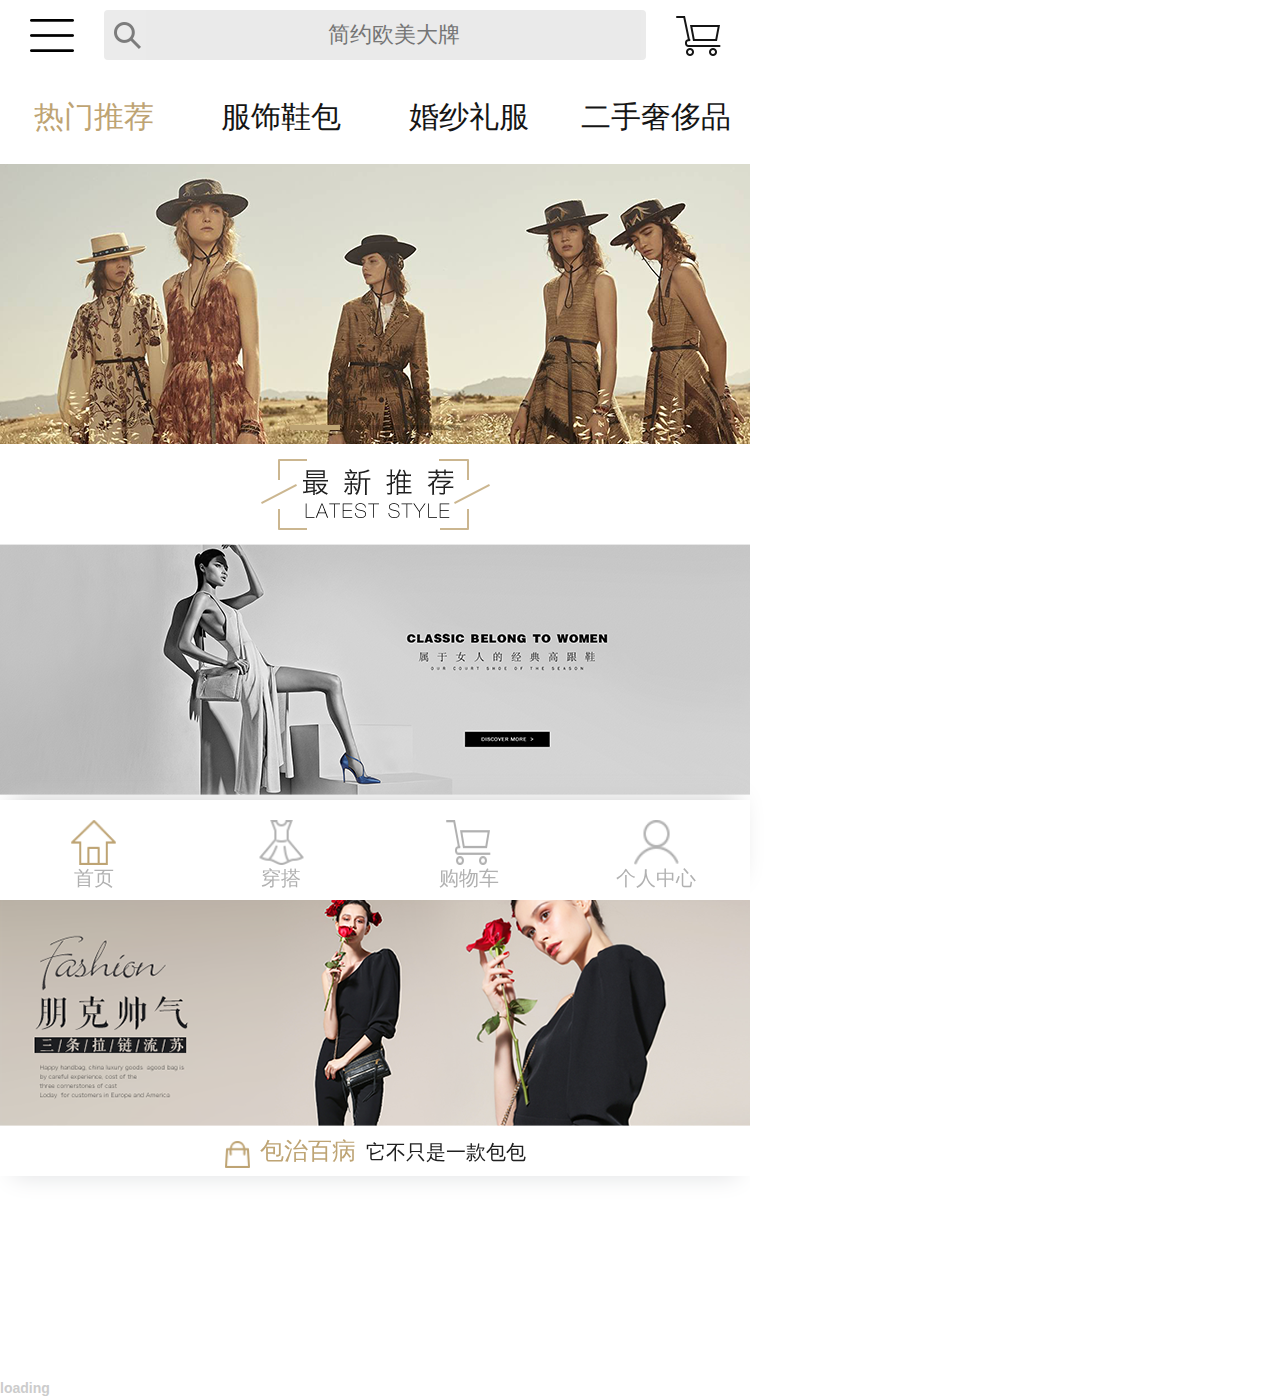
<file: home.html>
<!DOCTYPE html>
<html lang="en">

<head>
    <meta charset="UTF-8">
    <meta name="viewport" content="width=device-width, initial-scale=1.0">
    <meta http-equiv="X-UA-Compatible" content="ie=edge">
    <link rel="stylesheet" href="css/base1.css">
    <!-- <link rel="stylesheet" href="css/jquery.mobile-1.4.5.min.css"> -->
    <link rel="stylesheet" href="css/swiper.min.css">
    <link rel="stylesheet" href="css/home.css">
    <title>home</title>
    <script>
        (function (designWidth, maxWidth) {
            var doc = document,
                win = window;
            var docEl = doc.documentElement;
            var tid;
            var rootItem, rootStyle;

            function refreshRem() {
                var width = docEl.getBoundingClientRect().width;
                if (!maxWidth) {
                    maxWidth = 540;
                };
                if (width > maxWidth) {
                    width = maxWidth;
                }
                //与淘宝做法不同，直接采用简单的rem换算方法1rem=100px
                var rem = width * 100 / designWidth;
                //兼容UC开始
                rootStyle = "html{font-size:" + rem + 'px !important}';
                rootItem = document.getElementById('rootsize') || document.createElement("style");
                if (!document.getElementById('rootsize')) {
                    document.getElementsByTagName("head")[0].appendChild(rootItem);
                    rootItem.id = 'rootsize';
                }
                if (rootItem.styleSheet) {
                    rootItem.styleSheet.disabled || (rootItem.styleSheet.cssText = rootStyle)
                } else {
                    try {
                        rootItem.innerHTML = rootStyle
                    } catch (f) {
                        rootItem.innerText = rootStyle
                    }
                }
                //兼容UC结束
                docEl.style.fontSize = rem + "px";
            };
            refreshRem();

            win.addEventListener("resize", function () {
                clearTimeout(tid); //防止执行两次
                tid = setTimeout(refreshRem, 300);
            }, false);

            win.addEventListener("pageshow", function (e) {
                if (e.persisted) { // 浏览器后退的时候重新计算
                    clearTimeout(tid);
                    tid = setTimeout(refreshRem, 300);
                }
            }, false);

            if (doc.readyState === "complete") {
                doc.body.style.fontSize = "16px";
            } else {
                doc.addEventListener("DOMContentLoaded", function (e) {
                    doc.body.style.fontSize = "16px";
                }, false);
            }
        })(750, 750);
    </script>
    <style>
        * {
            touch-action: pan-y;
        }
    </style>
</head>

<body>
    <div data-role="page" class="content">
        <div data-role="header" class="header clearfix">
            <div class="menu">
                <img src="img/home/menu.png" alt="">
            </div>
            <div class="search">
                <img src="img/home/search.png" alt="" class="magnifier">
                <input type="text" placeholder="简约欧美大牌">
            </div>
            <div class="shopcar">
                <img src="img/home/shopcar.png" alt="">
            </div>
        </div>
        <div data-role="main" class="main">
            <ul class="nav clearfix tabs">
                <li><a href="#" class="active">热门推荐</a></li>
                <li><a href="#">服饰鞋包</a></li>
                <li><a href="#">婚纱礼服</a></li>
                <li><a href="#">二手奢侈品</a></li>
            </ul>
            <div id="tabs-container" class="swiper-container">
                <div class="swiper-wrapper">
                    <div class="swiper-slide">
                        <div class="content-slide">
                            <!-- 热门推荐 -->
                            <div class="hot">
                                <div id="hotBanner" class="swiper-container">
                                    <div class="swiper-wrapper">
                                    </div>
                                    <!-- Add Pagination -->
                                    <div class="swiper-pagination"></div>
                                </div>
                                <div class="new">
                                    <img src="img/home/new.png" alt="">
                                </div>
                            </div>
                        </div>
                    </div>
                    <div class="swiper-slide">
                        <div class="content-slide">
                            <!-- 服饰鞋包 -->
                            <div class="clothes">
                                <div class="banner_clothes">
                                    <ul>
                                        <li><img src="img/home/clothes/banner1.png" alt=""></li>
                                        <li><img src="img/home/clothes/banner2.png" alt=""></li>
                                        <li><img src="img/home/clothes/banner3.png" alt=""></li>
                                        <li class="clothes_active"><img src="img/home/clothes/banner4.png" alt=""></li>
                                    </ul>
                                </div>
                                <div class="category">
                                    <a href="#">
                                        <img src="img/home/clothes/women.png" alt="">
                                        <p>女装</p>
                                    </a>
                                    <a href="#">
                                        <img src="img/home/clothes/bag.png" alt="">
                                        <p>包包</p>
                                    </a>
                                    <a href="#">
                                        <img src="img/home/clothes/shose.png" alt="">
                                        <p>热鞋</p>
                                    </a>
                                    <a href="#">
                                        <img src="img/home/clothes/clothes.png" alt="">
                                        <p>内衣</p>
                                    </a>
                                    <a href="#">
                                        <img src="img/home/clothes/watch.png" alt="">
                                        <p>配饰</p>
                                    </a>
                                </div>
                                <div class="new">
                                    <img src="img/home/clothes/hot.png" alt="">
                                </div>
                                <div class="hot_goods-1 clearfix">
                                    <div class="left">
                                        <img src="img/home/clothes/left.png" alt="">
                                        <p>
                                            圆领休闲半袖T恤<br>
                                            ￥368
                                        </p>
                                    </div>
                                    <div class="right">
                                        <img src="img/home/clothes/right.png" alt="">
                                        <p>
                                            魅惑玫瑰香水<br>
                                            ￥458
                                        </p>
                                    </div>
                                </div>
                            </div>
                        </div>
                    </div>
                    <div class="swiper-slide">
                        <div class="content-slide">
                            <!-- 婚纱 -->
                            <div class="wedding">
                                <div id="weddingBanner" class="swiper-container">
                                    <div class="swiper-wrapper">
                                    </div>
                                    <!-- Add Pagination -->
                                    <div class="swiper-pagination"></div>
                                </div>
                                <div class="title">
                                    <img src="img/home/wedding/title.png" alt="">
                                </div>
                                <div class="accessory">
                                    <!-- <div class="parter">
                                        <img src="img/home/wedding/bag.png" alt="">
                                        <p>手包</p>
                                    </div> -->
                                </div>
                                <div class="title">
                                    <img src="img/home/wedding/dress.png" alt="">
                                </div>
                                <div class="wedding_dress clearfix">
                                    <!-- <div class="dress">
                                        <img src="img/home/wedding/1.png" alt="">
                                    </div> -->
                                </div>
                            </div>
                        </div>
                    </div>
                    <div class="swiper-slide">
                        <div class="content-slide">
                            <!-- 二手奢侈品 -->
                            <div class="secondHand">
                                <div id="secondHandBanner" class="swiper-container">
                                    <div class="swiper-wrapper">
                                    </div>
                                    <!-- Add Pagination -->
                                    <div class="swiper-pagination"></div>
                                </div>
                                <div class="menu">
                                    <a href="#">
                                        <img src="img/home/secondHand/new.png" alt="">
                                        <p>最新上架</p>
                                    </a>
                                    <a href="#">
                                        <img src="img/home/secondHand/sale.png" alt="">
                                        <p>限时促销</p>
                                    </a>
                                    <a href="#">
                                        <img src="img/home/secondHand/gift.png" alt="">
                                        <p>挑好礼</p>
                                    </a>
                                    <a href="#">
                                        <img src="img/home/secondHand/category.png" alt="">
                                        <p>奢品分类</p>
                                    </a>
                                </div>
                                <div class="title">
                                    <img src="img/home/secondHand/title.png" alt="">
                                </div>
                                <div class="goods">
                                    <div id="goods" class="swiper-container">
                                        <div class="swiper-wrapper">
                                        </div>
                                    </div>
                                </div>
                            </div>
                        </div>
                    </div>
                </div>
            </div>
        </div>
        <div data-role="footer" class="footer">
            <ul>
                <li><a href="" class="home">
                        首页
                    </a></li>
                <li><a href="" class="outfit">
                        穿搭
                    </a></li>
                <li><a href="" class="shopcart">
                        购物车
                    </a></li>
                <li><a href="" class="me">
                        个人中心
                    </a></li>
            </ul>
        </div>
    </div>
</body>




<script src="js/jquery-2.1.0.js"></script>
<script>
    // $(function(){
    //hot
    //轮播图
    var banner = ["img/home/banner1.png", "img/home/banner2.png", "img/home/banner3.png"];
    banner.forEach(function (val) {
        var $slide = $("<div class='swiper-slide'></div>");
        var $img = $("<img src=''/>");
        $img.attr("src", val);
        $slide.append($img);
        $("#hotBanner .swiper-wrapper").append($slide);
    })

    //广告推新
    var part = [{
            "img": "img/home/banner2.png",
            "tag": "img/home/tag.png",
            "slogan": "品牌推新",
            "txt": "一件衣立现Q差距"
        },
        {
            "img": "img/home/banner3.png",
            "tag": "img/home/bag.png",
            "slogan": "包治百病",
            "txt": "它不只是一款包包"
        }
    ];
    part.forEach(function (val, index, arr) {
        var $part = $("<div class='part'></div>");
        var $img = $("<img class='img'/>");
        var $descrip = $("<div class='descrip'></div>");
        var $tag = $("<img class='tag'/>");
        var $slogan = $("<span class='slogan'></span>");
        var $txt = $("<span class='txt'></span>");
        $img.attr("src", val["img"]);
        $tag.attr("src", val["tag"]);
        $slogan.text(val["slogan"]);
        $txt.text(val["txt"]);
        $descrip.append($tag, $slogan, $txt);
        $part.append($img, $descrip);
        $(".hot").append($part);
    })
    // })

    //clothes
    $(function () {
        $("div.banner_clothes li").on("touchstart", function () {
            $(this).addClass("clothes_active").siblings().removeClass("clothes_active")
        })
    })

    //wedding
    //轮播图
    var weddingBanner = ["img//home/wedding/banner1.png", "img//home/wedding/banner2.png",
        "img//home/wedding/banner3.png"
    ];
    weddingBanner.forEach(function (val) {
        var $slide1 = $("<div class='swiper-slide'></div>");
        var $img1 = $("<img src=''/>");
        $img1.attr("src", val);
        $slide1.append($img1);
        $("#weddingBanner .swiper-wrapper").append($slide1);
    })
    //配饰
    var accessory = [{
            "img": "img/home/wedding/bag.png",
            "name": "手包"
        },
        {
            "img": "img/home/wedding/accessory.png",
            "name": "配饰"
        },
        {
            "img": "img/home/wedding/shoes.png",
            "name": "婚鞋"
        },
        {
            "img": "img/home/wedding/veil.png",
            "name": "头纱"
        }
    ];
    accessory.forEach(function (val, index, arr) {
        var $parter = $("<div class='parter'></div>");
        var $img = $("<img/>");
        var $name = $("<p></p>");
        $img.attr("src", val["img"]);
        $name.text(val["name"]);
        $parter.append($img, $name);
        $(".accessory").append($parter);
    })
    //婚纱
    var dress = ["img/home/wedding/1.png", "img/home/wedding/2.png", "img/home/wedding/3.png", "img/home/wedding/4.png",
        "img/home/wedding/5.png", "img/home/wedding/6.png"
    ];
    dress.forEach(function (val, index, arr) {
        var $dress = $("<div class='dress'></div>");
        var $img = $("<img/>");
        $img.attr("src", val);
        $dress.append($img);
        $(".wedding_dress").append($dress)
    })
    //二手奢侈品
    var secondHandBanner = ["img/home/secondHand/banner1.png", "img/home/secondHand/banner2.png"];
    secondHandBanner.forEach(function (val, index, arr) {
        var $slide = $("<div class='swiper-slide'></div>");
        var $img = $("<img src=''/>");
        $img.attr("src", val);
        $slide.append($img);
        $("#secondHandBanner .swiper-wrapper").append($slide);
    })

    var goods = [
        {
            "img":"img/home/secondHand/chanel1.png",
            "name":"CHANEL/香奈儿"
        },
        {
            "img":"img/home/secondHand/gucci.png",
            "name":"GUCCI/古驰"
        },
        {
            "img":"img/home/secondHand/chanel2.png",
            "name":"CHANEL/香奈儿"
        },
        {
            "img":"img/home/secondHand/chanel1.png",
            "name":"CHANEL/香奈儿"
        },
        {
            "img":"img/home/secondHand/gucci.png",
            "name":"GUCCI/古驰"
        },
        {
            "img":"img/home/secondHand/chanel2.png",
            "name":"CHANEL/香奈儿"
        }
    ];
    goods.forEach(function(val,index,arr){
        var $slide = $("<div class='swiper-slide'></div>");
        var $div = $("<div class='goods_content'></div>")
        var $img = $("<img src=''/>");
        var $name = $("<p></p>");
        $img.attr("src", val["img"]);
        $name.text(val["name"]);
        $div.append($img, $name);
        $slide.append($div);
        $("#goods .swiper-wrapper").append($slide);
    })
</script>



<script src="js/swiper.min.js"></script>
<script>
    var hotSwiper = new Swiper('#hotBanner', {
        pagination: '.swiper-pagination',
        paginationClickable: true,
        autoplay: 3000,
        loop: true,
        autoplayDisableOnInteraction: false
    });
    var weddingSwiper = new Swiper('#weddingBanner', {
        pagination: '.swiper-pagination',
        paginationClickable: true,
        autoplay: 3000,
        loop: true,
        autoplayDisableOnInteraction: false
    });
    var secondHandSwiper = new Swiper('#secondHandBanner', {
        pagination: '.swiper-pagination',
        paginationClickable: true,
        autoplay: 3000,
        loop: true,
        autoplayDisableOnInteraction: false
    });
    var goods = new Swiper('#goods', {
        autoplayDisableOnInteraction: false,
        slidesPerView: 3,
        spaceBetween: 30,
        freeMode: true
    });
    
    var tabsSwiper = new Swiper('#tabs-container', {
        speed: 500,
        onSlideChangeStart: function (swiper) {
            $(".tabs>li>a.active").removeClass("active")
            $(".tabs>li>a").eq(swiper.activeIndex).addClass("active")
        }
    })
    $(".tabs>li>a").on("touchstart click", function (e) {
        e.preventDefault()
        $(".tabs>li>a.active").removeClass("active")
        $(this).addClass("active")
        tabsSwiper.slideTo($(this).parent("li").index())
    })
</script>



<script src="js/jquery.mobile-1.4.5.min.js"></script>

</html>
</file>
<file: css/base1.css>
* {
    padding: 0;
    margin: 0;
    box-sizing: border-box;
}

body,
p,
h1,
h2,
h3,
h4,
h5,
h6,
ul,
ol,
dl,
li,
dt,
dd {
    /* 默认有边距，都要清除 */
    margin: 0;
    padding: 0;
    /*字体设置*/
    font-size: 14px;
    font-family: "Microsoft Yahei", sans-serif;
    color: #ccc;
    /* 去掉列表的原点 */
    list-style: none;
    /* 默认鼠标 */
    cursor: default;
}

/*可选*/
html,
body {
    width: 100%;
    height: 100%;
}

/*行内块元素*/
input,
img {
    margin: 0;
    padding: 0;
    border: 0 none;
    outline-style: none;
    vertical-align: bottom;
}

/*行内元素*/
a,
a:active,
a:visited {
    /*下划线和颜色*/
    text-decoration: none;
    color: #ccc;
}

a:hover {
    color: #333;
}

textarea {
    /* 边框清零 */
    border: none;
    /* 轮廓线清零 */
    outline: none;
    /* 防止文本域被随意拖拽 */
    resize: none;
}

i {
    /*文字样式*/
    font-style: normal;
}

table {
    /*边框合并*/
    border-collapse: collapse;
    border-spacing: 0;
}


/* 使用伪元素清除浮动 */
.clearfix::before,
.clearfix::after {
    content: "";
    height: 0;
    line-height: 0;
    display: block;
    visibility: none;
    clear: both;
}

.clearfix {
    *zoom: 1;
}

/* 版心*/
.w {
    width: 1883px;
    margin: 0 auto;
}

/*可选*/
/*单选框和复选框的配置，一般是分开的*/
/* input[type="radio"],
input[type="checkbox"] {
    appearance: none;
    -webkit-appearance: none;
    outline: none;
    display: none;
} */

label {
    display: inline-block;
    cursor: pointer;
}

label input[type="radio"]+span,
label input[type="checkbox"]+span {
    width: 16px;
    height: 16px;
    display: inline-block;
    background: url("../images/nocheck.png") no-repeat;
}

label input[type="radio"]:checked+span,
label input[type="checkbox"]:checked+span {
    background: url("../images/check.png") no-repeat;
}

label input[type="radio"]:checked~i,
label input[type="checkbox"]:checked~i {
    color: #38d6ff;
}

/*可选*/
/* 自定义数字框配置 */
input[type="number"] {
    width: 76px;
    height: 36px;
    background-color: rgba(5, 45, 82, 0.4);
    border: 2px solid #ccc;
    border-radius: 4px;
    color: #fff;
    font-size: 20px;
    padding: 0 10px;
}

input[type="number"]::-webkit-inner-spin-button {
    -webkit-appearance: none;
}

input[type="number"]+div {
    width: 30px;
    height: 40px;
    padding-left: 2px;
    cursor: pointer;
}

input[type="number"]+div>.count_add {
    display: block;
    width: 28px;
    height: 19px;
    background: url("../images/count_add.png") no-repeat;
    background-size: contain;
    margin-bottom: 2px;
}

input[type="number"]+div>.count_subtract {
    display: block;
    width: 28px;
    height: 19px;
    background: url("../images/count_subtract.png") no-repeat;
    background-size: contain;
}
</file>
<file: css/home.css>
.content {
  width: 7.5rem !important;
  height: auto;
  min-height: auto;
}
.content .header {
  width: 100%;
  height: 0.7rem;
  line-height: 0.5rem;
  background-color: #ffffff !important;
  padding: 0.1rem 0;
  border: none;
}
.content .header .menu {
  width: 1.04rem;
  float: left;
  text-align: center;
}
.content .header .menu img {
  width: 0.44rem;
  height: 0.33rem;
  cursor: pointer;
  display: inline-block;
  vertical-align: middle;
}
.content .header .search {
  width: 5.42rem;
  height: 0.5rem;
  float: left;
  background-color: #e9e9e9e9;
  border-radius: 0.04rem;
  padding: 0 0.1rem;
}
.content .header .search img {
  width: 0.27rem;
  height: 0.27rem;
  display: inline-block;
  vertical-align: middle;
}
.content .header .search div.ui-input-text {
  width: 4.9rem !important;
  margin: 0;
  height: 0.5rem;
  float: right;
  border: none !important;
  box-shadow: none;
}
.content .header .search input {
  width: 4.95rem;
  min-height: 0.5rem;
  height: 0.5rem;
  border: none !important;
  background-color: #e9e9e9e9;
  outline: none !important;
  padding: 0;
  font-size: 0.22rem;
}
.content .header .search ::-webkit-input-placeholder {
  font-size: 0.22rem;
  text-align: center;
}
.content .header .shopcar {
  width: 1.04rem;
  float: left;
  text-align: center;
}
.content .header .shopcar img {
  width: 0.45rem;
  height: 0.4rem;
  cursor: pointer;
  display: inline-block;
  vertical-align: middle;
}
.content .main {
  width: 100%;
  height: auto;
  background-color: #ffffff;
}
.content .main ul.nav {
  width: 100%;
  height: 0.94rem;
  text-align: center;
  line-height: 0.94rem;
}
.content .main ul.nav li {
  width: 25%;
  float: left;
}
.content .main ul.nav li a {
  display: block;
  font-size: 0.3rem;
  color: #151515;
  font-weight: 400;
}
.content .main .tabs > li > a.active {
  color: #bea474;
}
.content .main .hot .swiper-container {
  width: 100%;
}
.content .main .hot .swiper-container .swiper-slide {
  width: 100%;
  text-align: center;
  font-size: 18px;
  /* Center slide text vertically */
  display: -webkit-box;
  display: -ms-flexbox;
  display: -webkit-flex;
  display: flex;
  -webkit-box-pack: center;
  -ms-flex-pack: center;
  -webkit-justify-content: center;
  justify-content: center;
  -webkit-box-align: center;
  -ms-flex-align: center;
  -webkit-align-items: center;
  align-items: center;
}
.content .main .hot .swiper-container .swiper-slide img {
  width: 100%;
}
.content .main .hot .swiper-container .swiper-pagination-bullet {
  width: 0.5rem;
  height: 0.05rem;
  border-radius: 0;
}
.content .main .hot .new {
  width: 100%;
  height: 1rem;
  text-align: center;
  line-height: 1rem;
}
.content .main .hot .new img {
  width: 2.29rem;
  height: 0.71rem;
  display: inline-block;
  vertical-align: middle;
}
.content .main .hot .part {
  width: 100%;
  box-shadow: 0rem 0.12rem 0.24rem -0.12rem #dfe0e2;
  margin-bottom: 0.3rem;
}
.content .main .hot .part .img {
  width: 100%;
  vertical-align: top;
}
.content .main .hot .part .descrip {
  text-align: center;
  width: 100%;
  height: 0.5rem;
  line-height: 0.5rem;
}
.content .main .hot .part .descrip img {
  width: 0.25rem;
  display: inline-block;
  vertical-align: middle;
}
.content .main .hot .part .descrip span.slogan {
  margin-left: 0.1rem;
  font-size: 0.24rem;
  color: #bea474;
}
.content .main .hot .part .descrip span.txt {
  margin-left: 0.1rem;
  font-size: 0.2rem;
  color: #202020;
}
.content .main .clothes {
  width: 6.9rem;
  margin: 0 auto;
}
.content .main .clothes .banner_clothes {
  width: 6.9rem;
}
.content .main .clothes .banner_clothes ul {
  width: 100%;
  height: 3rem;
  overflow: hidden;
  box-shadow: 0rem 0.12rem 0.24rem -0.12rem #cccccc;
}
.content .main .clothes .banner_clothes ul li {
  width: 1rem;
  height: 3rem;
  float: left;
  overflow: hidden;
  transition: width .3s;
}
.content .main .clothes .banner_clothes ul li img {
  height: 3rem;
  transform: translateX(-0.7rem);
}
.content .main .clothes .banner_clothes ul li.clothes_active {
  width: 3.9rem;
}
.content .main .clothes .category {
  text-align: center;
  margin-top: 0.15rem;
}
.content .main .clothes .category a {
  display: inline-block;
  margin: 0 0.25rem;
}
.content .main .clothes .category a img {
  width: 0.76rem;
  height: 0.65rem;
}
.content .main .clothes .category a p {
  font-size: 0.24rem;
  color: #151515;
}
.content .main .clothes .new {
  width: 100%;
  height: 1rem;
  text-align: center;
  line-height: 1rem;
}
.content .main .clothes .new img {
  width: 2.89rem;
  height: 0.43rem;
  display: inline-block;
  vertical-align: middle;
}
.content .main .clothes .hot_goods-1 {
  width: 100%;
  height: 4.4rem;
}
.content .main .clothes .hot_goods-1 .left {
  width: 4.25rem;
  height: 4.4rem;
  float: left;
  background-color: #ffffff;
  box-shadow: 0rem 0.12rem 0.24rem -0.12rem #cccccc;
}
.content .main .clothes .hot_goods-1 .left img {
  width: 100%;
  height: 3.25rem;
}
.content .main .clothes .hot_goods-1 .left p {
  font-size: 0.24rem;
  color: #151515;
  margin: 0.35rem 0 0 0.3rem;
}
.content .main .clothes .hot_goods-1 .right {
  width: 2.35rem;
  height: 4.4rem;
  float: left;
  margin-left: 0.3rem;
  background-color: #ffffff;
  box-shadow: 0.12rem 0.12rem 0.24rem -0.12rem #cccccc;
}
.content .main .clothes .hot_goods-1 .right img {
  width: 100%;
  height: 3.25rem;
}
.content .main .clothes .hot_goods-1 .right p {
  font-size: 0.24rem;
  color: #151515;
  margin: 0.35rem 0 0 0.3rem;
}
.content .main .wedding {
  width: 6.9rem;
  margin: 0 auto;
}
.content .main .wedding .swiper-container {
  width: 100%;
  box-shadow: 0rem 0.12rem 0.24rem -0.12rem #cccccc;
}
.content .main .wedding .swiper-container .swiper-slide {
  width: 100%;
  text-align: center;
  font-size: 18px;
  /* Center slide text vertically */
  display: -webkit-box;
  display: -ms-flexbox;
  display: -webkit-flex;
  display: flex;
  -webkit-box-pack: center;
  -ms-flex-pack: center;
  -webkit-justify-content: center;
  justify-content: center;
  -webkit-box-align: center;
  -ms-flex-align: center;
  -webkit-align-items: center;
  align-items: center;
}
.content .main .wedding .swiper-container .swiper-slide img {
  width: 100%;
}
.content .main .wedding .swiper-container .swiper-pagination-bullet {
  width: 0.5rem;
  height: 0.05rem;
  border-radius: 0;
}
.content .main .wedding .title {
  width: 100%;
  text-align: center;
  margin-top: 0.2rem;
}
.content .main .wedding .title img {
  height: 0.45rem;
}
.content .main .wedding .accessory {
  width: 100%;
  height: 1.78rem;
  margin-top: 0.2rem;
}
.content .main .wedding .accessory .parter {
  width: 1.575rem;
  height: 1.78rem;
  float: left;
  margin-left: 0.2rem;
  box-shadow: 0rem 0.12rem 0.24rem -0.12rem #cccccc;
}
.content .main .wedding .accessory .parter img {
  width: 1.575rem;
  height: 1.3rem;
}
.content .main .wedding .accessory .parter p {
  font-size: 0.26rem;
  color: #bea474;
  text-align: center;
  line-height: 0.48rem;
}
.content .main .wedding .accessory .parter:nth-child(1) {
  margin-left: 0;
}
.content .main .wedding .wedding_dress {
  width: 100%;
}
.content .main .wedding .wedding_dress .dress {
  width: 2.19rem;
  height: 2.84rem;
  float: left;
  margin: 0.2rem 0 0 0.11rem;
}
.content .main .wedding .wedding_dress .dress img {
  width: 2.19rem;
  height: 2.84rem;
}
.content .main .wedding .wedding_dress .dress:nth-child(3n+1) {
  margin: 0.2rem 0 0 0;
}
.content .main .secondHand .swiper-container {
  width: 100%;
}
.content .main .secondHand .swiper-container .swiper-slide {
  width: 100%;
  text-align: center;
  font-size: 18px;
  /* Center slide text vertically */
  display: -webkit-box;
  display: -ms-flexbox;
  display: -webkit-flex;
  display: flex;
  -webkit-box-pack: center;
  -ms-flex-pack: center;
  -webkit-justify-content: center;
  justify-content: center;
  -webkit-box-align: center;
  -ms-flex-align: center;
  -webkit-align-items: center;
  align-items: center;
}
.content .main .secondHand .swiper-container .swiper-slide img {
  width: 100%;
}
.content .main .secondHand .swiper-container .swiper-pagination-bullet {
  width: 0.5rem;
  height: 0.05rem;
  border-radius: 0;
}
.content .main .secondHand .menu {
  width: 100%;
  font-size: 0;
  margin-top: 0.4rem;
}
.content .main .secondHand .menu a {
  display: inline-block;
  width: 25%;
  text-align: center;
}
.content .main .secondHand .menu a img {
  width: 0.6rem;
}
.content .main .secondHand .menu a p {
  font-size: 0.22rem;
  color: #2d2d2d;
  margin-top: 0.1rem;
}
.content .main .secondHand .title {
  width: 100%;
  text-align: center;
  margin-top: 0.4rem;
}
.content .main .secondHand .title img {
  height: 0.47rem;
}
.content .main .secondHand .goods {
  margin-top: 0.4rem;
}
.content .main .secondHand .goods .swiper-container {
  width: 6.9rem;
  margin: 0 auto;
  overflow: hidden;
}
.content .main .secondHand .goods .swiper-container .swiper-slide {
  width: 2.4rem;
  height: 3.3rem;
  text-align: center;
  font-size: 18px;
  /* Center slide text vertically */
  display: -webkit-box;
  display: -ms-flexbox;
  display: -webkit-flex;
  display: flex;
  -webkit-box-pack: center;
  -ms-flex-pack: center;
  -webkit-justify-content: center;
  justify-content: center;
  -webkit-box-align: center;
  -ms-flex-align: center;
  -webkit-align-items: center;
  align-items: center;
}
.content .main .secondHand .goods .swiper-container .swiper-slide .goods_content {
  width: 2.4rem;
  height: 3rem;
  box-shadow: 0rem 0.12rem 0.24rem -0.12rem #cccccc;
}
.content .main .secondHand .goods .swiper-container .swiper-slide .goods_content img {
  width: 100%;
}
.content .main .secondHand .goods .swiper-container .swiper-slide .goods_content p {
  font-size: 0.24rem;
  color: #151515;
  text-align: center;
  line-height: 0.7rem;
}
.content .footer {
  width: 7.5rem !important;
  position: fixed;
  bottom: 0;
  background-color: #ffffff;
  border: none;
  z-index: 9;
  box-shadow: 0rem -0.12rem 0.24rem -0.12rem #cccccc;
}
.content .footer ul {
  width: 100%;
  height: 1rem;
  text-align: center;
  display: flex;
  align-items: center;
  justify-content: space-between;
}
.content .footer ul li {
  width: 25%;
  height: 1rem;
  padding-top: 0.2rem;
  flex: 1;
}
.content .footer ul li a {
  display: block;
  width: 100%;
  height: 100%;
  font-size: 0.2rem;
  font-weight: 400;
  color: #b1b1b1;
}
.content .footer ul li a.home:before {
  background: url("../img/home/home.png") no-repeat;
  background-size: 0.45rem 0.45rem;
}
.content .footer ul li a.outfit:before {
  background: url("../img/home/outfit.png") no-repeat;
  background-size: 0.45rem 0.45rem;
}
.content .footer ul li a.shopcart:before {
  background: url("../img/home/cart.png") no-repeat;
  background-size: 0.45rem 0.45rem;
}
.content .footer ul li a.me:before {
  background: url("../img/home/me.png") no-repeat;
  background-size: 0.45rem 0.45rem;
}
.content .footer ul li a:before {
  content: "";
  display: block;
  width: 0.45rem;
  height: 0.45rem;
  background-position: center top;
  margin: 0 auto;
}
</file>
